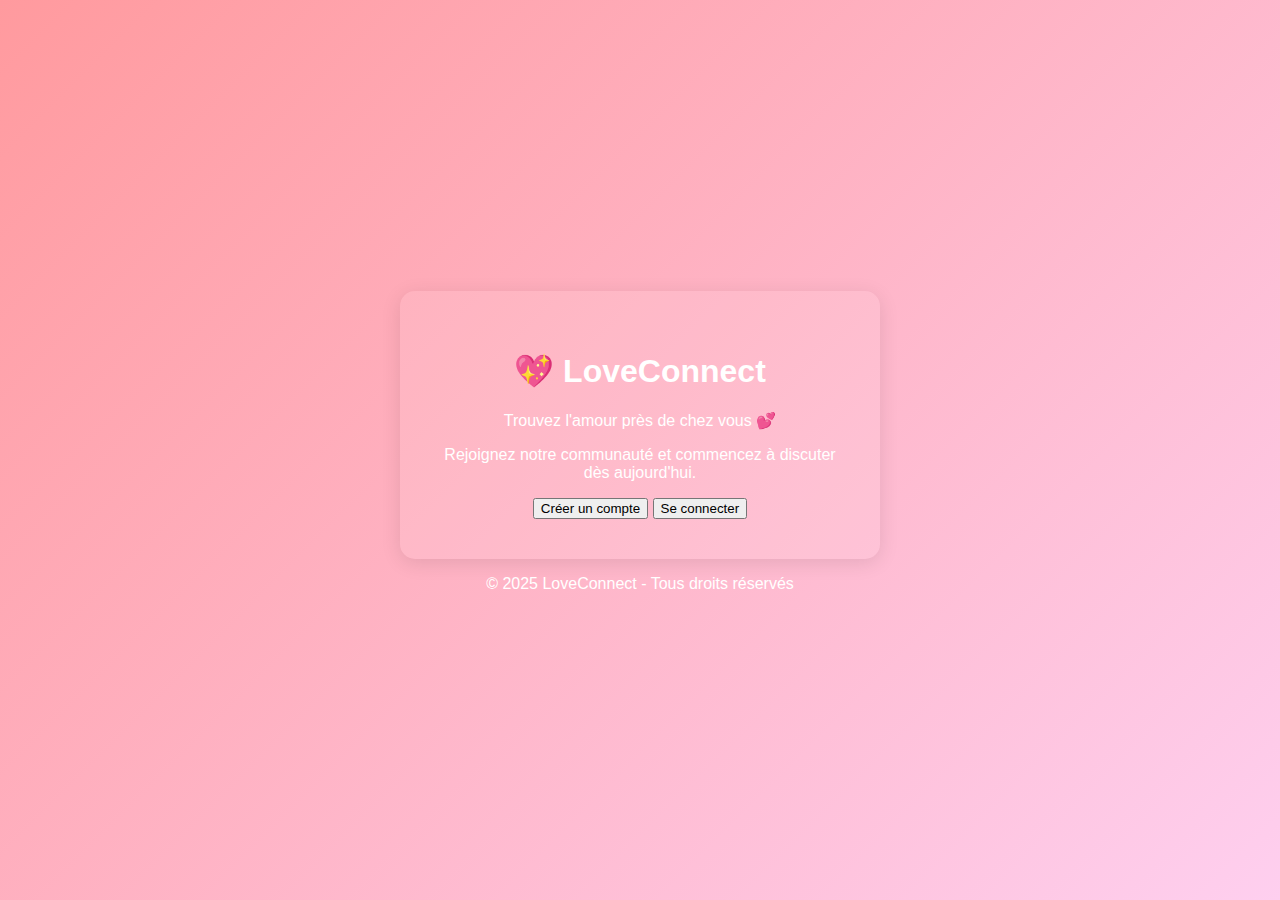
<file: index.html>
<!DOCTYPE html>
<html lang="fr">
<head>
    <meta charset="UTF-8">
    <meta name="viewport" content="width=device-width, initial-scale=1.0">
    <title>LoveConnect</title>
    <link rel="stylesheet" href="style.css">
</head>
<body>
    <div class="container">
        <h1>💖 LoveConnect</h1>
        <p>Trouvez l'amour près de chez vous 💕</p>
        <p>Rejoignez notre communauté et commencez à discuter dès aujourd'hui.</p>

        <div class="buttons">
            <a href="signup.html"><button class="btn">Créer un compte</button></a>
            <a href="login.html"><button class="btn secondary">Se connecter</button></a>
        </div>
    </div>

    <footer>
        <p>© 2025 LoveConnect - Tous droits réservés</p>
    </footer>
</body>
</html>
</file>
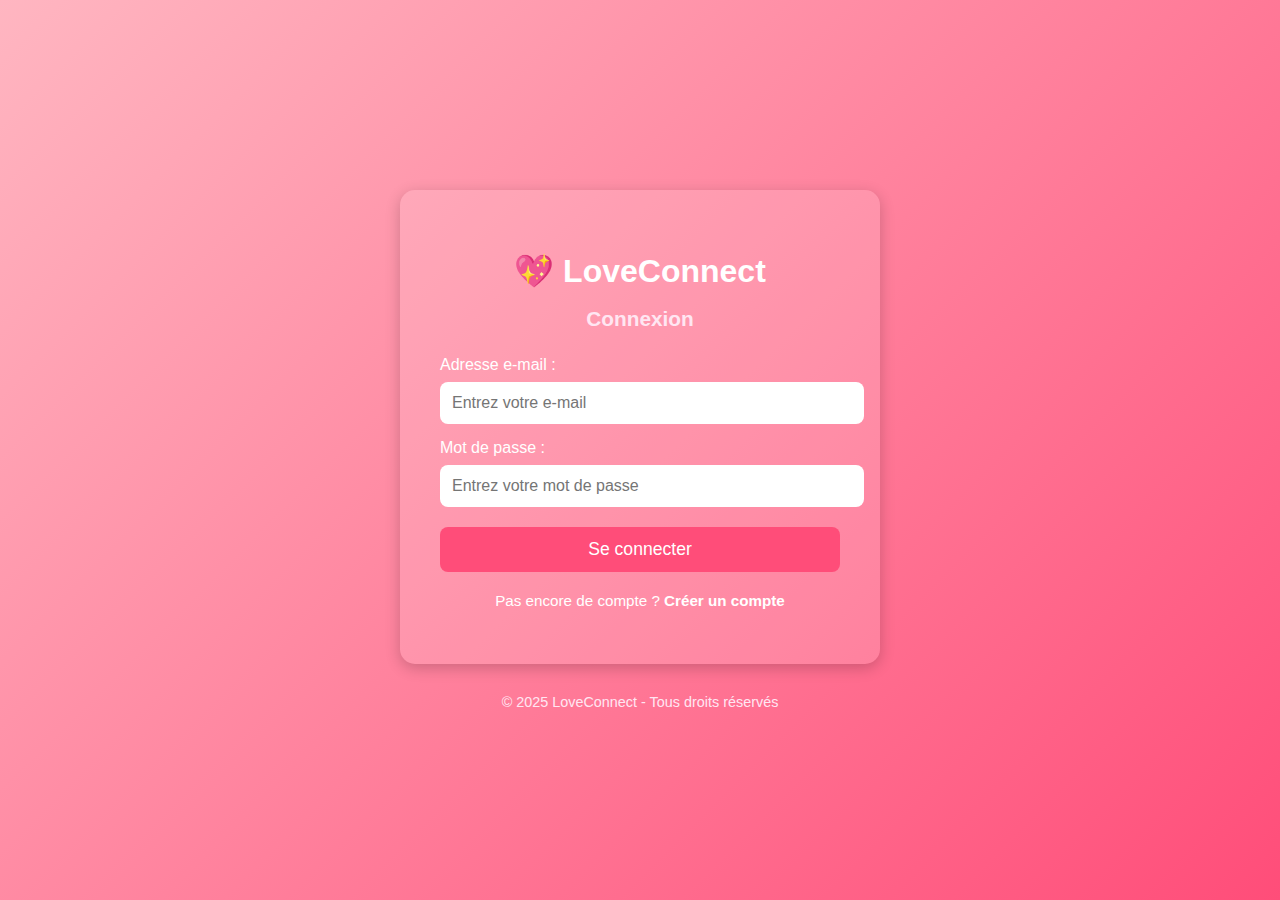
<file: login.html>
<!DOCTYPE html>
<html lang="fr">
<head>
  <meta charset="UTF-8" />
  <meta name="viewport" content="width=device-width, initial-scale=1.0" />
  <title>Connexion - LoveConnect</title>
  <link rel="stylesheet" href="style.css" />
  <style>
    body {
      font-family: "Poppins", sans-serif;
      background: linear-gradient(135deg, #ffb6c1, #ff4d79);
      color: #fff;
      margin: 0;
      padding: 0;
      display: flex;
      flex-direction: column;
      align-items: center;
      justify-content: center;
      height: 100vh;
      text-align: center;
    }

    .container {
      background-color: rgba(255, 255, 255, 0.15);
      padding: 40px;
      border-radius: 15px;
      box-shadow: 0 4px 15px rgba(0, 0, 0, 0.2);
      width: 90%;
      max-width: 400px;
    }

    h1 {
      font-size: 2em;
      margin-bottom: 10px;
      color: #fff;
    }

    h2 {
      font-size: 1.3em;
      margin-bottom: 25px;
      color: #ffe6f2;
    }

    label {
      display: block;
      text-align: left;
      font-weight: 500;
      margin-top: 15px;
      color: #fff;
    }

    input[type="email"],
    input[type="password"] {
      width: 100%;
      padding: 12px;
      margin-top: 8px;
      border: none;
      border-radius: 8px;
      outline: none;
      font-size: 1em;
    }

    button {
      width: 100%;
      background-color: #ff4d79;
      border: none;
      color: white;
      padding: 12px;
      margin-top: 20px;
      border-radius: 8px;
      font-size: 1.1em;
      cursor: pointer;
      transition: background 0.3s;
    }

    button:hover {
      background-color: #ff3366;
    }

    p {
      margin-top: 20px;
      color: #fff;
      font-size: 0.95em;
    }

    a {
      color: #fff;
      font-weight: bold;
      text-decoration: none;
    }

    a:hover {
      text-decoration: underline;
    }

    footer {
      margin-top: 30px;
      font-size: 0.9em;
      color: #ffe6f2;
    }
  </style>
</head>
<body>
  <div class="container">
    <h1>💖 LoveConnect</h1>
    <h2>Connexion</h2>

    <form action="#" method="post" class="form">
      <label for="email">Adresse e-mail :</label>
      <input type="email" id="email" name="email" placeholder="Entrez votre e-mail" required />

      <label for="password">Mot de passe :</label>
      <input type="password" id="password" name="password" placeholder="Entrez votre mot de passe" required />

      <button type="submit">Se connecter</button>
    </form>

    <p>Pas encore de compte ? <a href="signup.html">Créer un compte</a></p>
  </div>

  <footer>
    © 2025 LoveConnect - Tous droits réservés
  </footer>
</body>
</html>
</file>
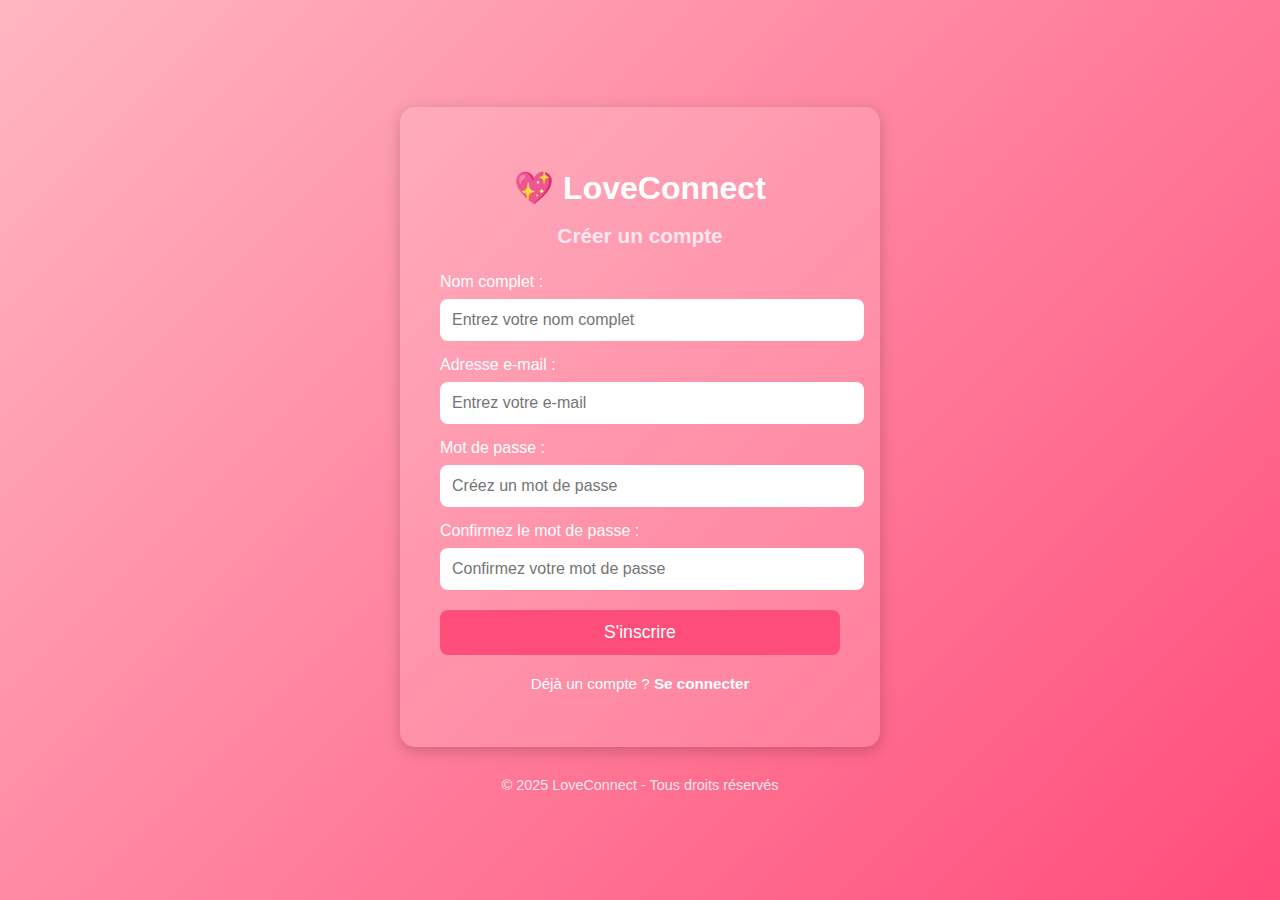
<file: signup.html>
<!DOCTYPE html>
<html lang="fr">
<head>
  <meta charset="UTF-8" />
  <meta name="viewport" content="width=device-width, initial-scale=1.0" />
  <title>Inscription - LoveConnect</title>
  <link rel="stylesheet" href="style.css" />
  <style>
    body {
      font-family: "Poppins", sans-serif;
      background: linear-gradient(135deg, #ffb6c1, #ff4d79);
      color: #fff;
      margin: 0;
      padding: 0;
      display: flex;
      flex-direction: column;
      align-items: center;
      justify-content: center;
      height: 100vh;
      text-align: center;
    }

    .container {
      background-color: rgba(255, 255, 255, 0.15);
      padding: 40px;
      border-radius: 15px;
      box-shadow: 0 4px 15px rgba(0, 0, 0, 0.2);
      width: 90%;
      max-width: 400px;
    }

    h1 {
      font-size: 2em;
      margin-bottom: 10px;
      color: #fff;
    }

    h2 {
      font-size: 1.3em;
      margin-bottom: 25px;
      color: #ffe6f2;
    }

    label {
      display: block;
      text-align: left;
      font-weight: 500;
      margin-top: 15px;
      color: #fff;
    }

    input[type="text"],
    input[type="email"],
    input[type="password"] {
      width: 100%;
      padding: 12px;
      margin-top: 8px;
      border: none;
      border-radius: 8px;
      outline: none;
      font-size: 1em;
    }

    button {
      width: 100%;
      background-color: #ff4d79;
      border: none;
      color: white;
      padding: 12px;
      margin-top: 20px;
      border-radius: 8px;
      font-size: 1.1em;
      cursor: pointer;
      transition: background 0.3s;
    }

    button:hover {
      background-color: #ff3366;
    }

    p {
      margin-top: 20px;
      color: #fff;
      font-size: 0.95em;
    }

    a {
      color: #fff;
      font-weight: bold;
      text-decoration: none;
    }

    a:hover {
      text-decoration: underline;
    }

    footer {
      margin-top: 30px;
      font-size: 0.9em;
      color: #ffe6f2;
    }
  </style>
</head>
<body>
  <div class="container">
    <h1>💖 LoveConnect</h1>
    <h2>Créer un compte</h2>

    <form action="#" method="post" class="form">
      <label for="name">Nom complet :</label>
      <input type="text" id="name" name="name" placeholder="Entrez votre nom complet" required />

      <label for="email">Adresse e-mail :</label>
      <input type="email" id="email" name="email" placeholder="Entrez votre e-mail" required />

      <label for="password">Mot de passe :</label>
      <input type="password" id="password" name="password" placeholder="Créez un mot de passe" required />

      <label for="confirm">Confirmez le mot de passe :</label>
      <input type="password" id="confirm" name="confirm" placeholder="Confirmez votre mot de passe" required />

      <button type="submit">S'inscrire</button>
    </form>

    <p>Déjà un compte ? <a href="login.html">Se connecter</a></p>
  </div>

  <footer>
    © 2025 LoveConnect - Tous droits réservés
  </footer>
</body>
</html>
</file>
<file: style.css>
/* Style global du site LoveConnect */
body {
    font-family: "Poppins", sans-serif;
    background: linear-gradient(135deg, #ff9a9e, #fecfef);
    margin: 0;
    padding: 0;
    height: 100vh;
    display: flex;
    flex-direction: column;
    justify-content: center;
    align-items: center;
    color: #fff;
    text-align: center;
}

/* Conteneur principal */
.container {
    background: rgba(255, 255, 255, 0.1);
    padding: 40px;
    border-radius: 15px;
    box-shadow: 0 4px 20px rgba(0, 0, 0, 0.1);
    max-width: 400px;
    width: 90%;
}

/* Titres et texte */
</file>
